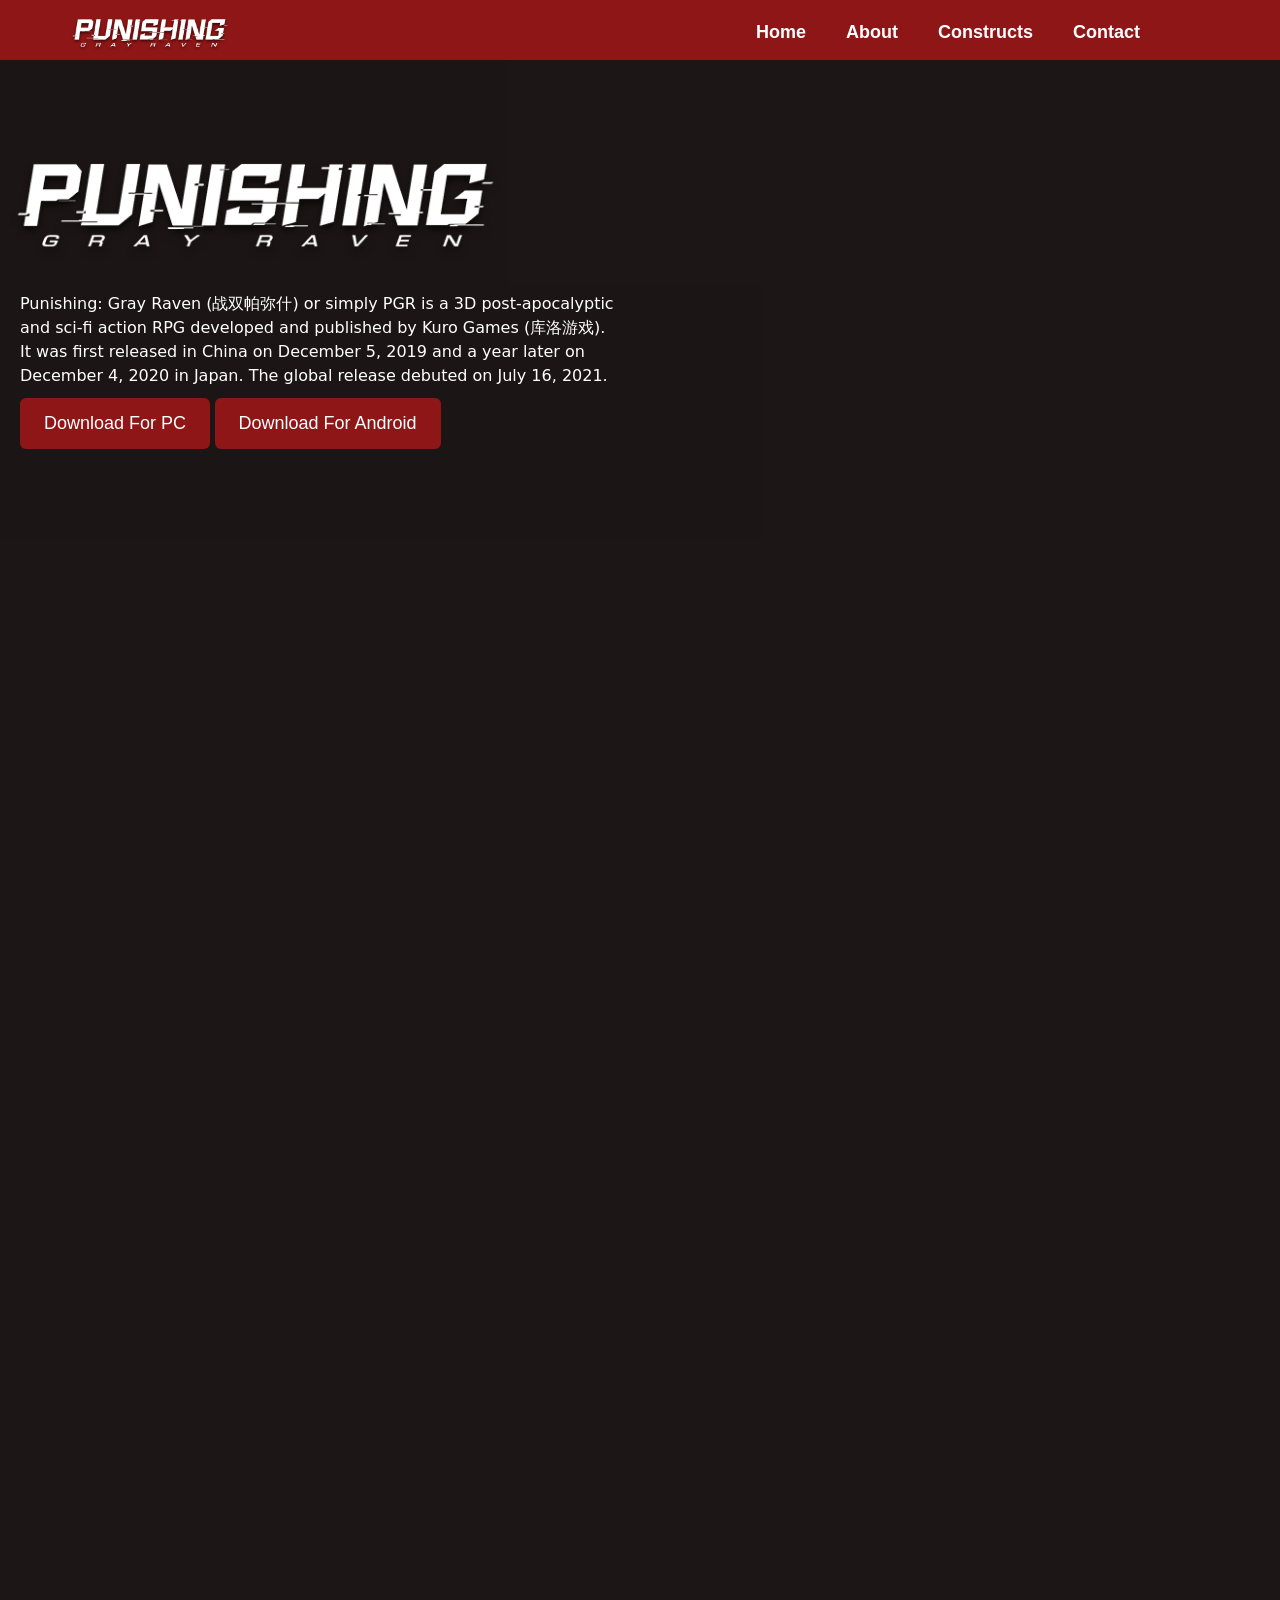
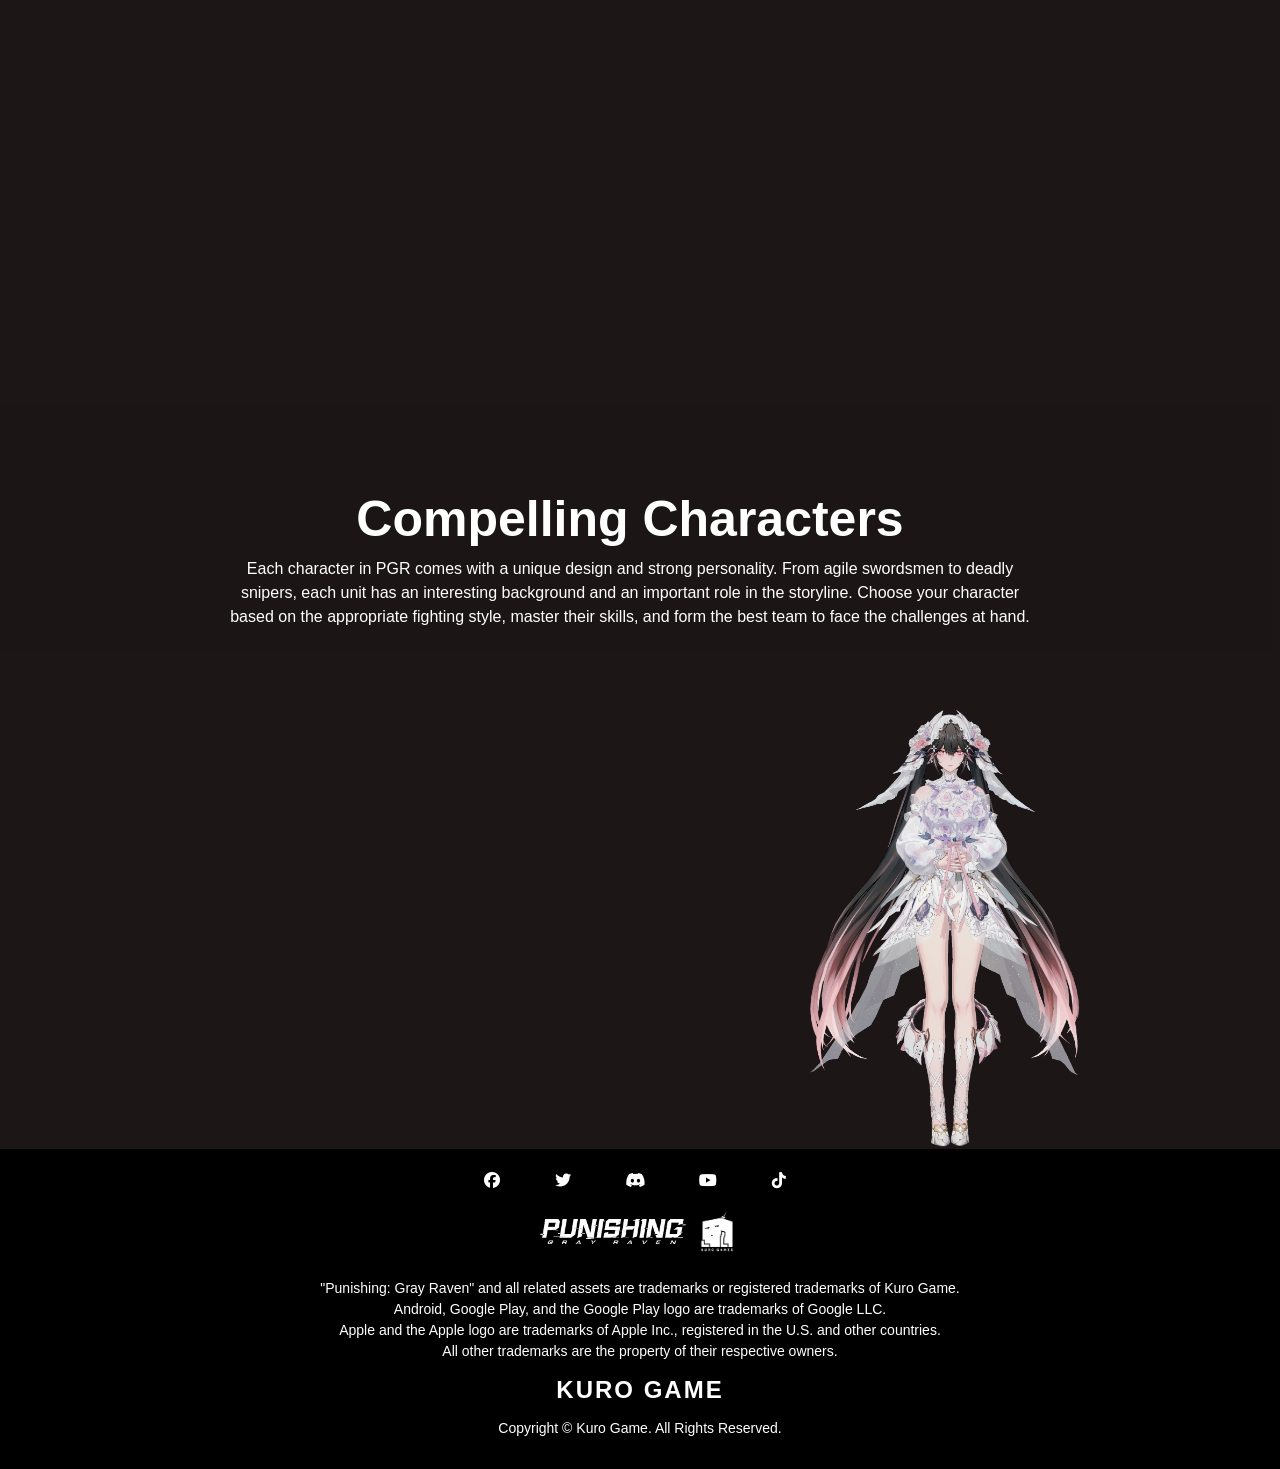
<file: index.html>
<!DOCTYPE html>
<html lang="en">
<head>
    <meta charset="UTF-8">
    <meta name="viewport" content="width=device-width, initial-scale=1.0">
    <!-- code boostrap-->
    <link rel="icon" href="img/icon.png">
    <link rel="stylesheet" href="https://cdnjs.cloudflare.com/ajax/libs/font-awesome/6.7.2/css/all.min.css">
    <link rel="stylesheet" href="css/style1.css">
    <link rel="stylesheet" href="https://unpkg.com/aos@next/dist/aos.css" />
    <link rel="stylesheet" href="https://cdn.jsdelivr.net/npm/bootstrap@4.6.2/dist/css/bootstrap.min.css"
        integrity="sha384-xOolHFLEh07PJGoPkLv1IbcEPTNtaed2xpHsD9ESMhqIYd0nLMwNLD69Npy4HI+N" crossorigin="anonymous">
    <title>Punishing: Gray Raven - PGR</title>
    <script src="js/nav.js" defer></script>
</head>
<body id="body1">

    <nav>
        <img src="img/logo.png" alt="">
        <ul class>
            <li style="margin-block: 16px;"><a href="#Contact" class="nav-item">Contact </a></li>
            <li style="margin-block: 16px;"><a href="html/Karakter.html" class="nav-item">Constructs</a></li>
            <li style="margin-block: 16px;"><a href="#About" class="nav-item">About</a></li>
            <li style="margin-block: 16px;"><a href="#Home" class="nav-item">Home</a></li>
        </ul>
    </nav>
    <div class="home-bg">
        <video id="background-video" autoplay loop muted>
            <source src="loop/loop.mp4" type="video/mp4" >
        </video>

                <iframe src="https://www.youtube.com/embed/sf08JwhqzvI?si=HDEBYJg2M2OROl3l"
                    title="YouTube video player" frameborder="0"
                    allow="accelerometer; autoplay; clipboard-write; encrypted-media; gyroscope; picture-in-picture; web-share"
                    referrerpolicy="strict-origin-when-cross-origin" id="b"></iframe>

        <section id="Home">
<div data-aos="fade-right">
        <div class="bg2">
            <img src="img/logo.png" alt="">
            <br>
            <p>Punishing: Gray Raven (战双帕弥什) or simply PGR is a 3D post-apocalyptic and sci-fi action RPG developed and published by
            Kuro Games (库洛游戏). It was first released in China on December 5, 2019 and a year later on December 4, 2020 in Japan. The
            global release debuted on July 16, 2021.</p>
            <br><div class="button-botom">
                <a href="https://download.kurogames.net/transfer/pns/official/global/en/pc_app" download class="download-btn">Download For PC</a>
                <a href="https://play.google.com/store/apps/details?id=com.kurogame.gplay.punishing.grayraven.en&pli=1" download class="download-btn">Download
                    For Android</a>
            </div>
        </div>
        </section>
    </div>
</div>




<div data-aos="fade-right">
        <section id="About">
        <div class="halang1">
        </div>
        <div class="bg3">
            <img src="img/Character-Startrail-Portrait.png" alt="">
            <video id="right" autoplay loop muted>
                <source src="video/loop_1.mp4">
            </video>
            <div class="teks1">
                <h3>Fast & Dynamic Gameplay</h3>
                <br>
                <p>Experience intense hack-and-slash action with responsive controls and super smooth animations. Each character has a
                unique fighting style, supported by a strategic combination of attacks, dodges and skills based on the <span>ping orb
                system.</span> Take on waves of Corrupted enemies with epic combos and stylish moves!</p>
            </div>
        </div>
</div>
    <br>

<div data-aos="fade-left">
        <div class="halang2">
        </div>
    <div class="bg4">
        <img src="img/Character-Plume-Portrait.png" alt="">
        <video id="left" autoplay loop muted>
            <source src="video/loop_2.mp4">
        </video>
        <div class="teks2">
            <h3>Deep Stories in the World of Cyberpunk</h3>
            <br>
            <p>The “Punishing” virus has devastated the world, and humanity is on the brink of destruction. As the commander of the
            Gray Raven Squad, it's your job to reclaim Earth from the clutches of the Corrupted. Enjoy an emotionally charged
            storyline with deep narratives, mystery, and betrayal that will capture your heart.</p>
        </div>
    </div>
</div>


    <div class="bg5">
        <div class="bg5-1">‎
        </div>
    <div class="slideshow">
    <img src="img/bianca 2.jpg" alt=" 1">
    <img src="img/bianca.jpg" alt=" 2">
    <img src="img/lamia.jpg" alt="3">
    <img src="img/liv.jpg" alt="4">
    <img src="img/luna.jpg" alt="5">
    </div>
        <div class="teks3">
            <h3>Compelling Characters</h3>
            <p>Each character in PGR comes with a unique design and strong personality. From agile swordsmen to deadly snipers,
                each unit has an interesting background and an important role in the storyline. Choose your character based on the
                appropriate fighting style, master their skills, and form the best team to face the challenges at hand.</p>
        </div>
        <video id="center" autoplay loop muted>
            <source src="video/loop_3.mp4">
        </video>
    </div>
        <div class="bg6">
            <img src="img/Coating-Pyroath-Alt2.png">
<div data-aos="flip-left">
            <div class="teks4">
                <h3>Constructs: Humanity's Last Fighters</h3>
                <p>In a world devastated by the Punishing virus, humanity's last hope is in the hands of the Constructs-cyber-enhanced
                warriors created to reclaim Earth from darkness. Each has strengths, skills, and a story that makes them unique.</p>
                <button class="batton"><a href="html/Karakter.html">More information</a></button>
            </div>
</div>
        </div>
    </section>


        <div class="footer">
    <section id="Contact">
            <div class="list_1">
                <a href="https://www.facebook.com/PGR.Global/"><i class="fa-brands fa-facebook"><p></p></i></a>
                <a href="https://x.com/PGR_GLOBAL"><i class="fa-brands fa-twitter"><p></p></i></a>
                <a href="https://discord.com/invite/pgr"><i class="fa-brands fa-discord"></i></a>
                <a href="https://www.youtube.com/c/PunishingGrayRaven/"><i class="fa-brands fa-youtube"></i></a>
                <a href="https://www.tiktok.com/@pgr_global?is_from_webapp=1&sender_device=pc"><i class="fa-brands fa-tiktok"></i></a>
            </div>
            <img src="img/logo1.png" alt="Logo" width="150">
            <img src="img/kuro game.png" alt="Punishing: Gray Raven Logo" width="50">
            <p>
                "Punishing: Gray Raven" and all related assets are trademarks or registered trademarks of Kuro Game.<br>
                Android, Google Play, and the Google Play logo are trademarks of Google LLC.<br>
                Apple and the Apple logo are trademarks of Apple Inc., registered in the U.S. and other countries.<br>
                All other trademarks are the property of their respective owners.
            </p>
            <div class="logo">KURO GAME</div>
            <p>Copyright © Kuro Game. All Rights Reserved.</p>
            </div>
    </section>



    <script src="https://unpkg.com/aos@next/dist/aos.js"></script>
    <script>
        AOS.init();
    </script>
</body>

</html>
</file>
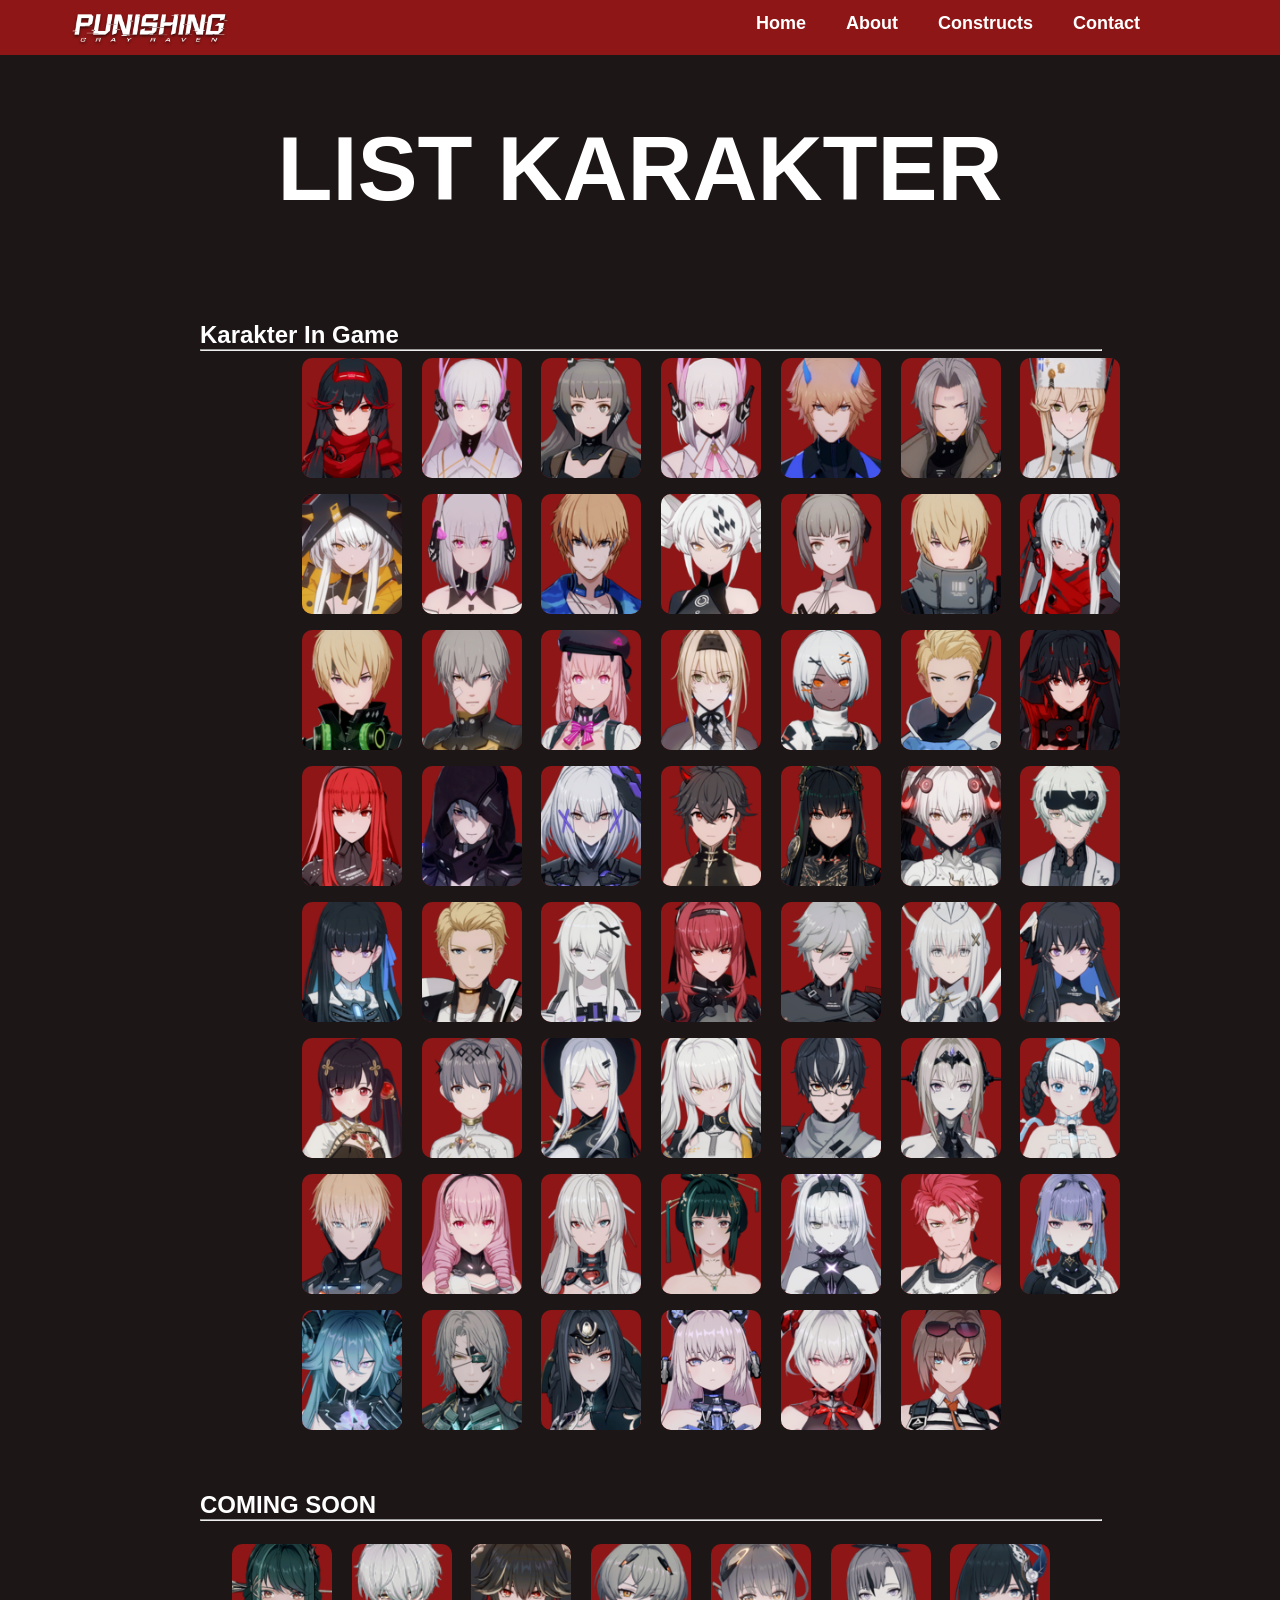
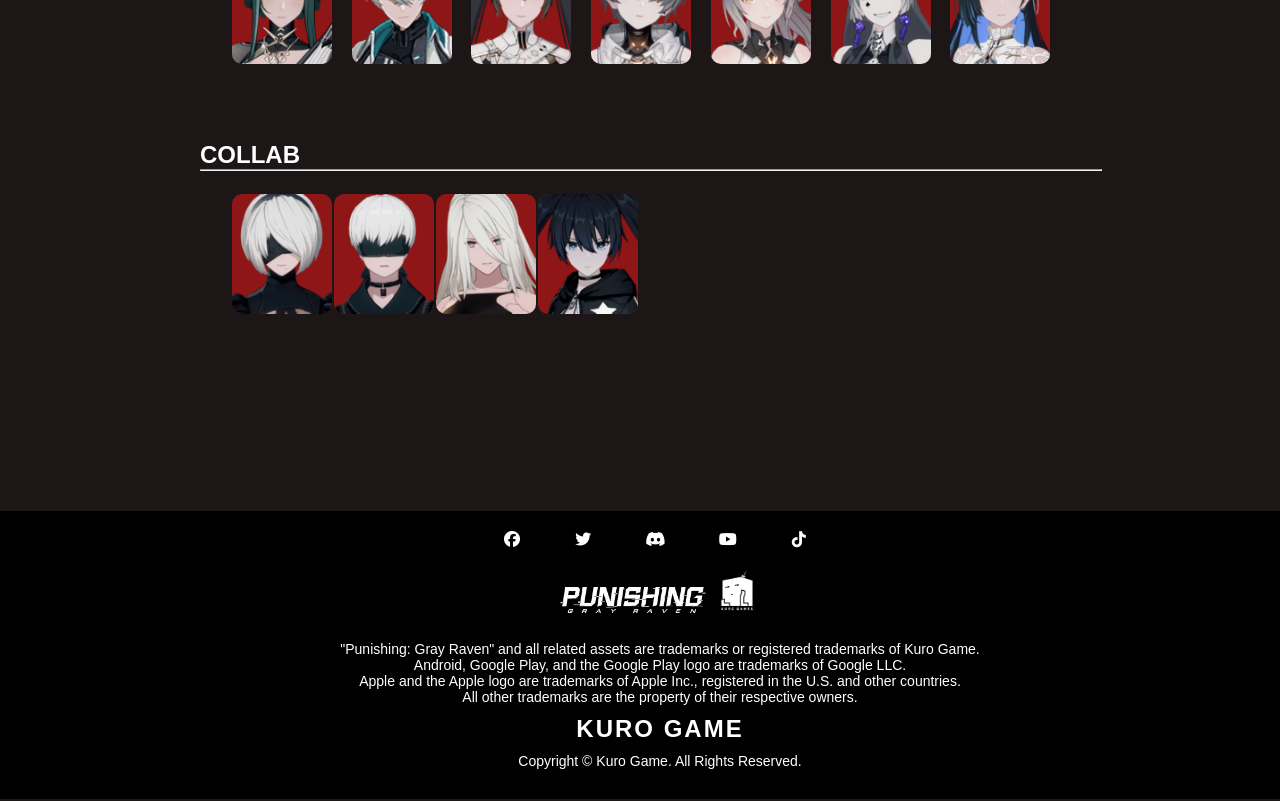
<file: html/Karakter.html>
<!DOCTYPE html>
<html lang="en">
<head>
    <meta charset="UTF-8">
    <meta name="viewport" content="width=device-width, initial-scale=1.0">
    <link rel="stylesheet" href="../css/style2.css">
    <link rel="icon" href="../img/icon.png">
    <link rel="stylesheet" href="https://cdnjs.cloudflare.com/ajax/libs/font-awesome/6.7.2/css/all.min.css">
    <title>Karakter - PGR</title>
    <script src="../js/nav.js" defer></script>
</head>
<body id="body1">
        <nav>
            <img src="../img/logo.png" alt="">
            <ul>
                <li style="margin-block: 16px;"><a href="#Contact" class="nav-item">Contact </a></li>
                <li style="margin-block: 16px;"><a href="../html/Karakter.html" class="nav-item">Constructs</a></li>
                <li style="margin-block: 16px;"><a href="../html/index.html#About" class="nav-item">About</a></li>
                <li style="margin-block: 16px;"><a href="../html/index.html#Home" class="nav-item">Home</a></li>
            </ul>
        </nav>

        <div>
            ‎
        </div>
        <div class="center">
            <h2 style="margin-block: 100px;">LIST KARAKTER</h2>
        </div>

<table class="br-c">
    <h2 style="margin-left: 200px;">Karakter In Game</h2>
    <hr style="width: 900px; margin-left: 200px;">
    <tr>
        <td><a href="../karakter-infor/lutouls.html">
            <img src="../Constructs/tampilan 1/Lotus.png" alt="Lotus"></a></td>
        <td><a href="../karakter-infor/liv-eclipse.html">
            <img src="../Constructs/tampilan 1/Eclipse.png" alt="Eclipse"></a></td>
        <td><a href="../karakter-infor/nanami-storm.html">
            <img src="../Constructs/tampilan 1/Storm.png" alt="Storm"></a></td>
        <td><a href="../karakter-infor/liv-lux.html">
            <img src="../Constructs/tampilan 1/Lux.png" alt="Lux"></a></td>
        <td><a href="../karakter-infor/lee-palefire.html">
            <img src="../Constructs/tampilan 1/Palefire.png" alt="Palefire"></a></td>
        <td><a href="../karakter-infor/watanabe-nightblade.html">
            <img src="../Constructs/tampilan 1/Nightblade.png" alt="Nightblade"></a></td>
        <td><a href="../karakter-infor/bianca-zero.html">
            <img src="../Constructs/tampilan 1/Zero.png" alt="Zero"></a></td>
    </tr>
    <tr>
        <td><img src="../Constructs/tampilan 1/Blast.png" alt="Blast"></td>
        <td><img src="../Constructs/tampilan 1/Luminance.png" alt="Luminance"></td>
        <td><img src="../Constructs/tampilan 1/Entropy.png" alt="Entropy"></td>
        <td><img src="../Constructs/tampilan 1/Ember.png" alt="Ember"></td>
        <td><img src="../Constructs/tampilan 1/Pulse.png" alt="Pulse"></td>
        <td><img src="../Constructs/tampilan 1/Tenebrion.png" alt="Tenebrion"></td>
        <td><img src="../Constructs/tampilan 1/Crimsonabyss.png" alt="Crimsonabyss"></td>
    </tr>
    <tr>
        <td><img src="../Constructs/tampilan 1/Bastion.png" alt="Bastion"></td>
        <td><img src="../Constructs/tampilan 1/Astral.png" alt="Astral"></td>
        <td><img src="../Constructs/tampilan 1/Brilliance.png" alt="Brilliance"></td>
        <td><img src="../Constructs/tampilan 1/Veritas.png" alt="Veritas"></td>
        <td><img src="../Constructs/tampilan 1/Silverfang.png" alt="Silverfang"></td>
        <td><img src="../Constructs/tampilan 1/Arclight.png" alt="Arclight"></td>
        <td><img src="../Constructs/tampilan 1/Plume.png" alt="Plume"></td>
    </tr>
    <tr>
        <td><img src="../Constructs/tampilan 1/Rozen.png" alt="Rozen"></td>
        <td><img src="../Constructs/tampilan 1/Crocotta.png" alt="Crocotta"></td>
        <td><img src="../Constructs/tampilan 1/Rigor.png" alt="Rigor"></td>
        <td><img src="../Constructs/tampilan 1/Qilin.png" alt="Qilin"></td>
        <td><img src="../Constructs/tampilan 1/Pavo.png" alt="Pavo"></td>
        <td><img src="../Constructs/tampilan 1/Laurel.png" alt="Laurel"></td>
        <td><img src="../Constructs/tampilan 1/Hypnos.png" alt="Hypnos"></td>
    </tr>
    <tr>
        <td><img src="../Constructs/tampilan 1/Tempest.png" alt="Tempest"></td>
        <td><img src="../Constructs/tampilan 1/Glory.png" alt="Glory"></td>
        <td><img src="../Constructs/tampilan 1/Xxi.png" alt="Xxi"></td>
        <td><img src="../Constructs/tampilan 1/Garnet.png" alt="Garnet"></td>
        <td><img src="../Constructs/tampilan 1/Flambeau.png" alt="Flambeau"></td>
        <td><img src="../Constructs/tampilan 1/Empyrea.png" alt="Empyrea"></td>
        <td><img src="../Constructs/tampilan 1/Capriccio.png" alt="Capriccio"></td>
    </tr>
    <tr>
        <td><img src="../Constructs/tampilan 1/Dragontoll.png" alt="Dragontoll"></td>
        <td><img src="../Constructs/tampilan 1/Starfarer.png" alt="Starfarer"></td>
        <td><img src="../Constructs/tampilan 1/Starveil.png" alt="Starveil"></td>
        <td><img src="../Constructs/tampilan 1/Scire.png" alt="Scire"></td>
        <td><img src="../Constructs/tampilan 1/Arca.png" alt="Arca"></td>
        <td><img src="../Constructs/tampilan 1/Stigmata.png" alt="Stigmata"></td>
        <td><img src="../Constructs/tampilan 1/Vitrum.png" alt="Vitrum"></td>
    </tr>
    <tr>
        <td><img src="../Constructs/tampilan 1/Hyperreal.png" alt="Hyperreal"></td>
        <td><img src="../Constructs/tampilan 1/Kaleido.png" alt="Kaleido"></td>
        <td><img src="../Constructs/tampilan 1/Crimsonweave.png" alt="Crimsonweave"></td>
        <td><img src="../Constructs/tampilan 1/Zitherwoe.png" alt="Zitherwoe"></td>
        <td><img src="../Constructs/tampilan 1/Feral.png" alt="Feral"></td>
        <td><img src="../Constructs/tampilan 1/Indomitus.png" alt="Indomitus"></td>
        <td><img src="../Constructs/tampilan 1/Echo.png" alt="Echo"></td>
    </tr>
    <tr>
        <td><img src="../Constructs/tampilan 1/Lostlullaby.png" alt="Lostlullaby"></td>
        <td><img src="../Constructs/tampilan 1/Epitaph.png" alt="Epitaph"></td>
        <td><img src="../Constructs/tampilan 1/Shukra.png" alt="Shukra"></td>
        <td><img src="../Constructs/tampilan 1/Decryptor.png" alt="Decryptor"></td>
        <td><img src="../Constructs/tampilan 1/Oblivion.png" alt="Oblivion"></td>
        <td><img src="../Constructs/tampilan 1/Ardeo.png" alt="Ardeo"></td>
    </tr>
</table>
    <div style="margin-block:50px ;">
        <h2 style="margin-left: 200px;">COMING SOON</h2>
        <hr style="width: 900px; margin-left: 200px;">
        <table class="br-c-coming-soon" style="margin-block: -460px;" >
                <tr>
                    <td><img src="../Constructs/coming/Solacetune.png"></td>
                    <td><img src="../Constructs/coming/Luciddreamer.png" alt="Epitaph"></td>
                    <td><img src="../Constructs/coming/Pyroath.png" alt="Shukra"></td>
                    <td><img src="../Constructs/coming/Fulgor.png" alt="Decryptor"></td>
                    <td><img src="../Constructs/coming/Startrail.png" alt="Oblivion"></td>
                    <td><img src="../Constructs/coming/Daemonissa.png" alt="Ardeo"></td>
                    <td><img src="../Constructs/coming/Pianissimo.png" alt="Ardeo"></td>
                </tr>
        </table>
    </div>
        <div style="margin-block:50px ;">
            <h2 style="margin-left: 200px;">COLLAB</h2>
            <hr style="width: 900px; margin-left: 200px;">
            <table class="br-c-coming-soon" style="margin-block: -460px; width: 390px;">
                <tr>
                    <td><img src="../Constructs/collab/2b.png"></td>
                    <td><img src="../Constructs/collab/9s.png" alt="Epitaph"></td>
                    <td><img src="../Constructs/collab/A2.png" alt="Shukra"></td>
                    <td><img src="../Constructs/collab/Blackrockshooter.png" alt="Decryptor"></td>

                </tr>
            </table>
        </div>

            <div class="footer">
                <section id="Contact">
                    <div class="list_1">
                        <a href="https://www.facebook.com/PGR.Global/"><i class="fa-brands fa-facebook">
                                <p></p>
                            </i></a>
                        <a href="https://x.com/PGR_GLOBAL"><i class="fa-brands fa-twitter">
                                <p></p>
                            </i></a>
                        <a href="https://discord.com/invite/pgr"><i class="fa-brands fa-discord"></i></a>
                        <a href="https://www.youtube.com/c/PunishingGrayRaven/"><i class="fa-brands fa-youtube"></i></a>
                        <a href="https://www.tiktok.com/@pgr_global?is_from_webapp=1&sender_device=pc"><i
                                class="fa-brands fa-tiktok"></i></a>
                    </div>
                    <img src="../img/logo1.png" alt="Logo" width="150">
                    <img src="../img/kuro game.png" alt="Punishing: Gray Raven Logo" width="50">
                    <p>
                        "Punishing: Gray Raven" and all related assets are trademarks or registered trademarks of Kuro Game.<br>
                        Android, Google Play, and the Google Play logo are trademarks of Google LLC.<br>
                        Apple and the Apple logo are trademarks of Apple Inc., registered in the U.S. and other countries.<br>
                        All other trademarks are the property of their respective owners.
                    </p>
                    <div class="logo">KURO GAME</div>
                    <p>Copyright © Kuro Game. All Rights Reserved.</p>
            </div>
            </section>
</body>
</html>
</file>
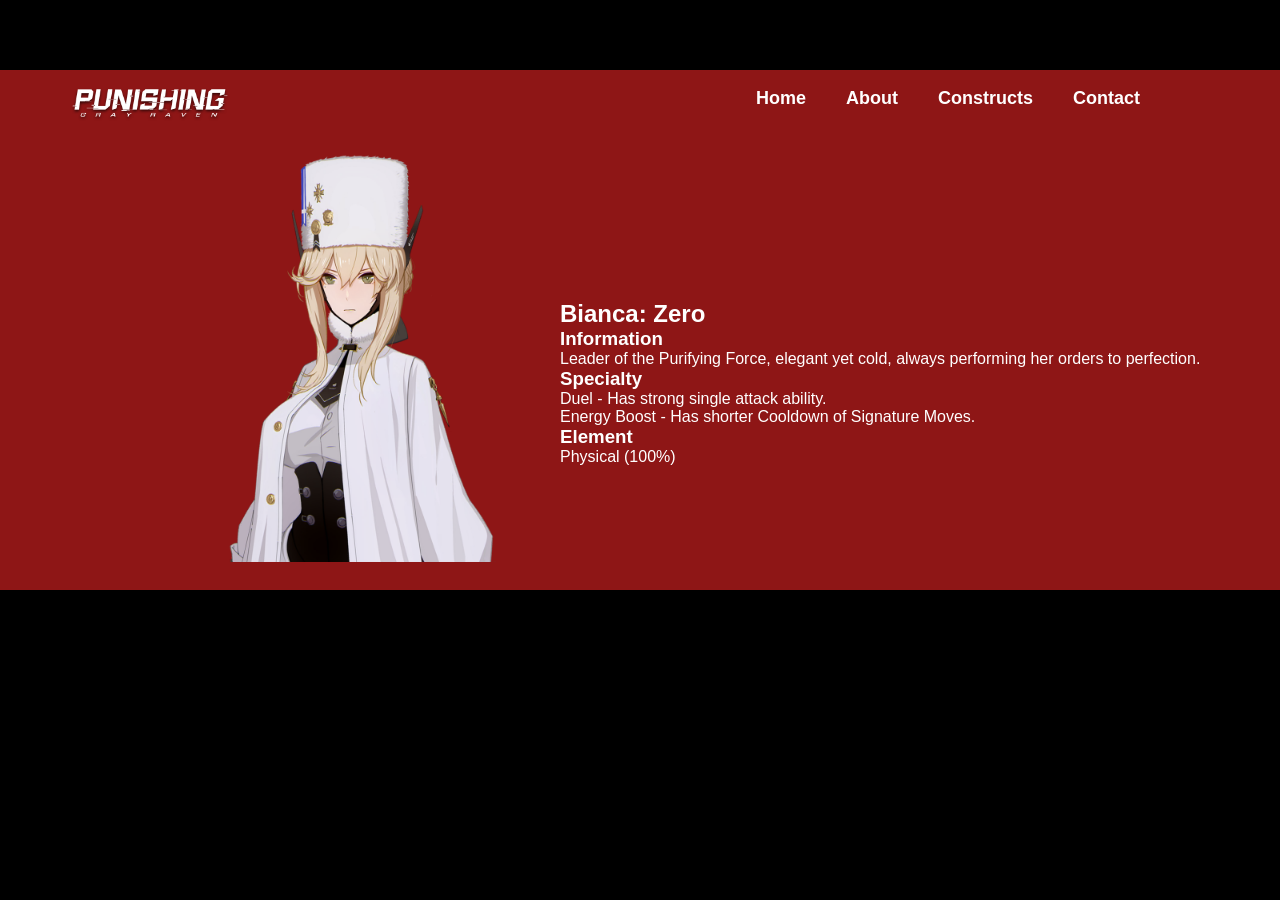
<file: karakter-infor/bianca-zero.html>
<!DOCTYPE html>
<html lang="en">

<head>
    <meta charset="UTF-8">
    <meta name="viewport" content="width=device-width, initial-scale=1.0">
    <script src="https://cdn.jsdelivr.net/npm/bootstrap@5.0.2/dist/js/bootstrap.bundle.min.js"
        integrity="sha384-MrcW6ZMFYlzcLA8Nl+NtUVF0sA7MsXsP1UyJoMp4YLEuNSfAP+JcXn/tWtIaxVXM"
        crossorigin="anonymous"></script>
    <link rel="stylesheet" href="../css/style3.css">
    <title>Document</title>
    <script src="../js/nav.js" defer></script>
</head>

<body style="background-color: black;">

    <nav>
        <img src="../img/logo.png" alt="">
        <ul>
            <li style="margin-block: 16px;"><a href="" class="nav-item">Contact </a></li>
            <li style="margin-block: 16px;"><a href="../html/Karakter.html" class="nav-item">Constructs</a></li>
            <li style="margin-block: 16px;"><a href="../html/index.html#About" class="nav-item">About</a></li>
            <li style="margin-block: 16px;"><a href="../html/index.html#Home" class="nav-item">Home</a></li>
        </ul>
    </nav>

    <div class="informasi-karakter">
        <img src="../karakter/Character-Zero-Portrait.png" alt="">
            <h2>Bianca: Zero</h2>
            <h3>Information</h3>
            <p>Leader of the Purifying Force, elegant yet cold, always performing her orders to perfection.</p>
            <h3>Specialty</h3>
            <p>Duel - Has strong single attack ability.</p>
            <p>Energy Boost - Has shorter Cooldown of Signature Moves.</p>
            <h3>Element</h3>
            <p>Physical (100%)</p>
    </div>
</body>
</html>
</file>
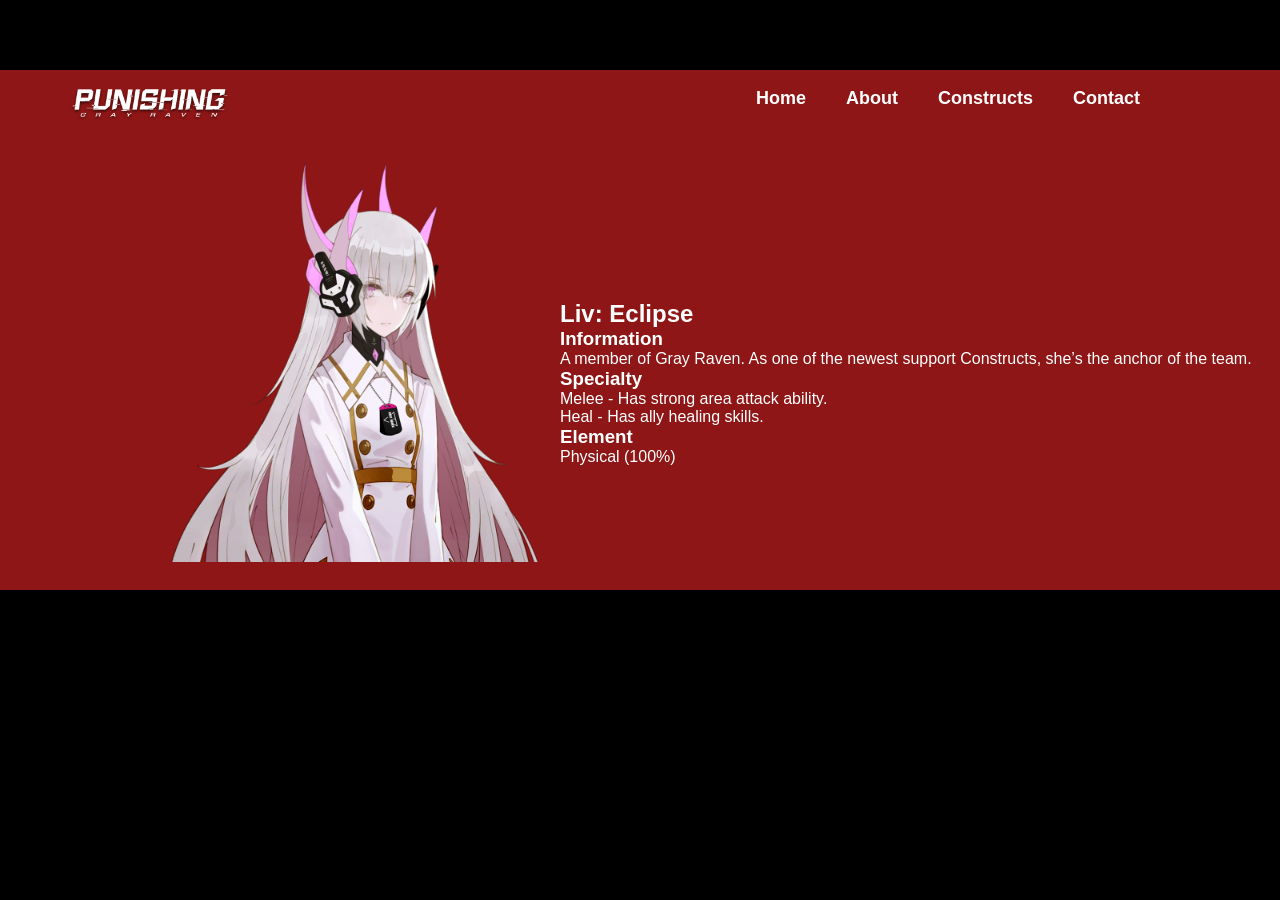
<file: karakter-infor/liv-eclipse.html>
<!DOCTYPE html>
<html lang="en">

<head>
    <meta charset="UTF-8">
    <meta name="viewport" content="width=device-width, initial-scale=1.0">
    <script src="https://cdn.jsdelivr.net/npm/bootstrap@5.0.2/dist/js/bootstrap.bundle.min.js"
        integrity="sha384-MrcW6ZMFYlzcLA8Nl+NtUVF0sA7MsXsP1UyJoMp4YLEuNSfAP+JcXn/tWtIaxVXM"
        crossorigin="anonymous"></script>
    <link rel="stylesheet" href="../css/style3.css">
    <title>Document</title>
    <script src="../js/nav.js" defer></script>
</head>

<body style="background-color: black;">

    <nav>
        <img src="../img/logo.png" alt="">
        <ul>
            <li style="margin-block: 16px;"><a href="" class="nav-item">Contact </a></li>
            <li style="margin-block: 16px;"><a href="../html/Karakter.html" class="nav-item">Constructs</a></li>
            <li style="margin-block: 16px;"><a href="../html/index.html#About" class="nav-item">About</a></li>
            <li style="margin-block: 16px;"><a href="../html/index.html#Home" class="nav-item">Home</a></li>
        </ul>
    </nav>

    <div class="informasi-karakter">
        <img src="../karakter/Character-Eclipse-Portrait.png" alt="">
            <h2>Liv: Eclipse</h2>
            <h3>Information</h3>
            <p>A member of Gray Raven. As one of the newest support Constructs, she’s the anchor of the team.</p>
            <h3>Specialty</h3>
            <p>Melee - Has strong area attack ability.</p>
            <p>Heal - Has ally healing skills.</p>
            <h3>Element</h3>
            <p>Physical (100%)</p>
    </div>
</body>
</html>
</file>
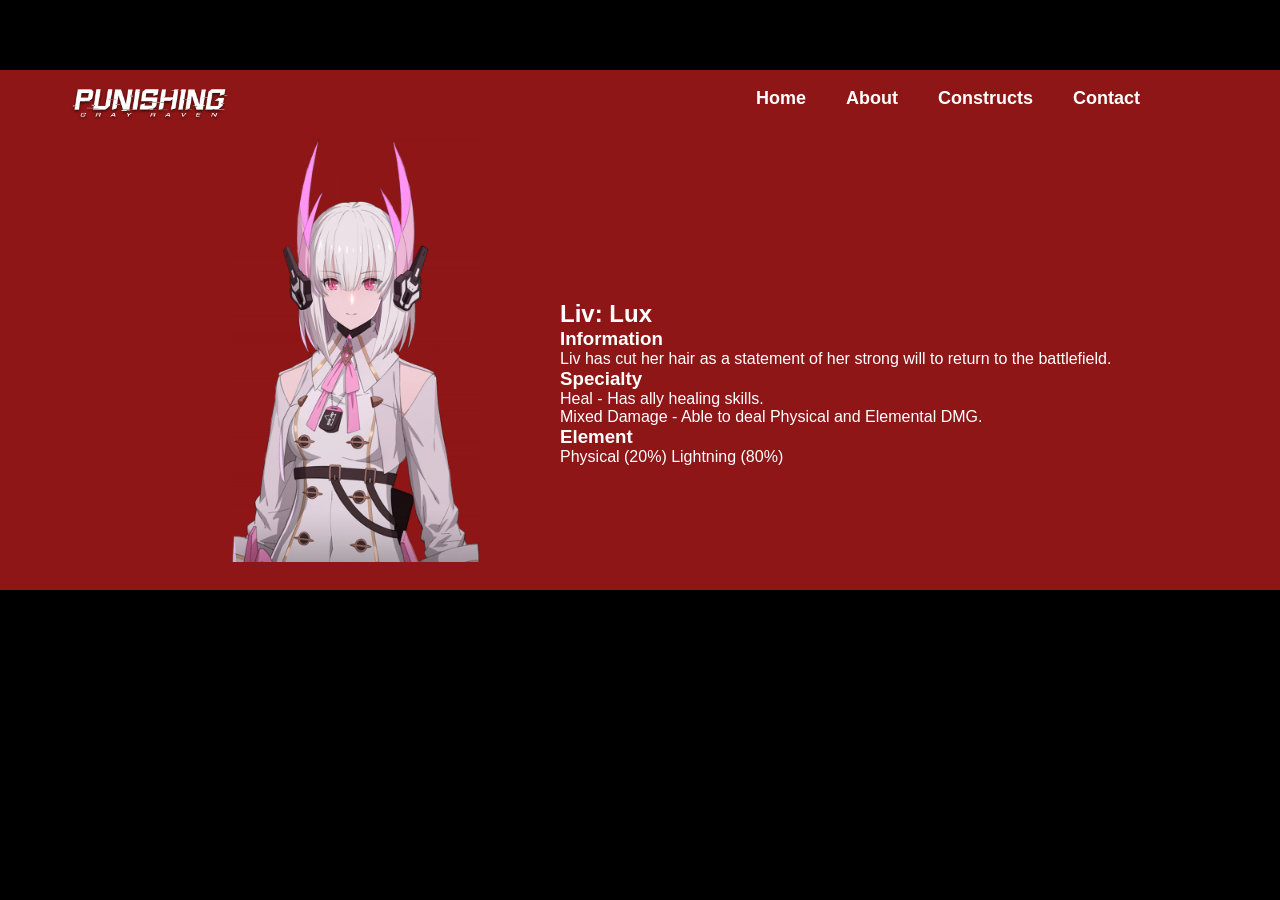
<file: karakter-infor/liv-lux.html>
<!DOCTYPE html>
<html lang="en">

<head>
    <meta charset="UTF-8">
    <meta name="viewport" content="width=device-width, initial-scale=1.0">
    <script src="https://cdn.jsdelivr.net/npm/bootstrap@5.0.2/dist/js/bootstrap.bundle.min.js"
        integrity="sha384-MrcW6ZMFYlzcLA8Nl+NtUVF0sA7MsXsP1UyJoMp4YLEuNSfAP+JcXn/tWtIaxVXM"
        crossorigin="anonymous"></script>
    <link rel="stylesheet" href="../css/style3.css">
    <title>Document</title>
    <script src="../js/nav.js" defer></script>
</head>

<body style="background-color: black;">

    <nav>
        <img src="../img/logo.png" alt="">
        <ul>
            <li style="margin-block: 16px;"><a href="" class="nav-item">Contact </a></li>
            <li style="margin-block: 16px;"><a href="../html/Karakter.html" class="nav-item">Constructs</a></li>
            <li style="margin-block: 16px;"><a href="../html/index.html#About" class="nav-item">About</a></li>
            <li style="margin-block: 16px;"><a href="../html/index.html#Home" class="nav-item">Home</a></li>
        </ul>
    </nav>

    <div class="informasi-karakter">
        <img src="../karakter/Character-Lux-Portrait.png" alt="">
            <h2>Liv: Lux</h2>
            <h3>Information</h3>
            <p>Liv has cut her hair as a statement of her strong will to return to the battlefield.</p>
            <h3>Specialty</h3>
            <p>Heal - Has ally healing skills.</p>
            <p>Mixed Damage - Able to deal Physical and Elemental DMG.</p>
            <h3>Element</h3>
            <p>Physical (20%) Lightning (80%)</p>
    </div>
</body>
</html>
</file>
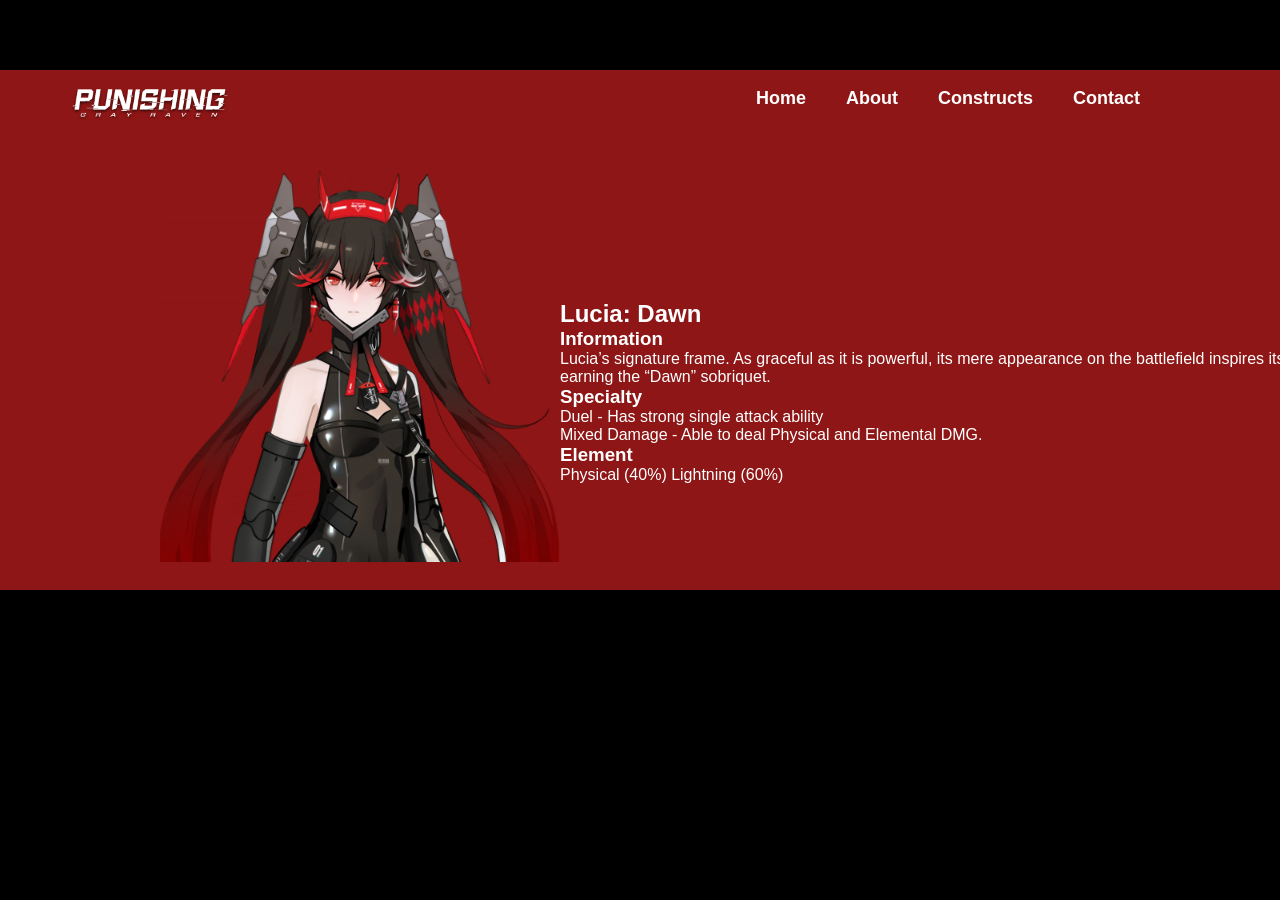
<file: karakter-infor/lucia-dawn.html>
<!DOCTYPE html>
<html lang="en">

<head>
    <meta charset="UTF-8">
    <meta name="viewport" content="width=device-width, initial-scale=1.0">
    <script src="https://cdn.jsdelivr.net/npm/bootstrap@5.0.2/dist/js/bootstrap.bundle.min.js"
        integrity="sha384-MrcW6ZMFYlzcLA8Nl+NtUVF0sA7MsXsP1UyJoMp4YLEuNSfAP+JcXn/tWtIaxVXM"
        crossorigin="anonymous"></script>
    <link rel="stylesheet" href="../css/style3.css">
    <title>Document</title>
    <script src="../js/nav.js" defer></script>
</head>

<body style="background-color: black;">

    <nav>
        <img src="../img/logo.png" alt="">
        <ul>
            <li style="margin-block: 16px;"><a href="" class="nav-item">Contact </a></li>
            <li style="margin-block: 16px;"><a href="../html/Karakter.html" class="nav-item">Constructs</a></li>
            <li style="margin-block: 16px;"><a href="../html/index.html#About" class="nav-item">About</a></li>
            <li style="margin-block: 16px;"><a href="../html/index.html#Home" class="nav-item">Home</a></li>
        </ul>
    </nav>

    <div class="informasi-karakter">
        <img src="../karakter/Character-Dawn-Portrait.png" alt="">
            <h2>Lucia: Dawn</h2>
            <h3>Information</h3>
            <p>Lucia’s signature frame. As graceful as it is powerful, its mere appearance on the battlefield inspires its allies, earning the “Dawn” sobriquet.</p>
            <h3>Specialty</h3>
            <p>Duel - Has strong single attack ability</p>
            <p>Mixed Damage - Able to deal Physical and Elemental DMG.</p>
            <h3>Element</h3>
            <p>Physical (40%) Lightning (60%)</p>
    </div>
</body>
</html>
</file>
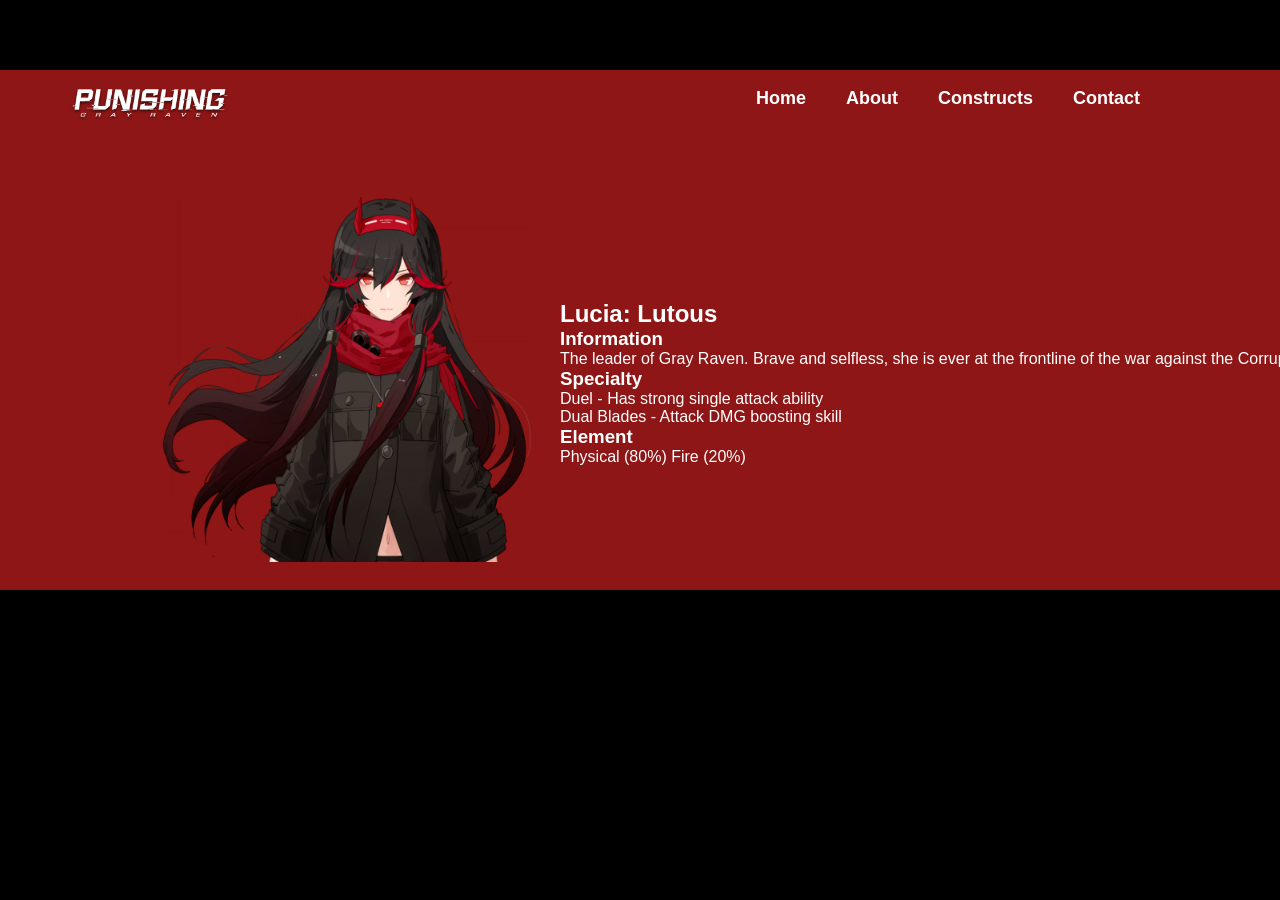
<file: karakter-infor/lutouls.html>
<!DOCTYPE html>
<html lang="en">

<head>
    <meta charset="UTF-8">
    <meta name="viewport" content="width=device-width, initial-scale=1.0">
    <script src="https://cdn.jsdelivr.net/npm/bootstrap@5.0.2/dist/js/bootstrap.bundle.min.js"
        integrity="sha384-MrcW6ZMFYlzcLA8Nl+NtUVF0sA7MsXsP1UyJoMp4YLEuNSfAP+JcXn/tWtIaxVXM"
        crossorigin="anonymous"></script>
    <link rel="stylesheet" href="../css/style3.css">
    <title>Document</title>
    <script src="../js/nav.js" defer></script>
</head>

<body style="background-color: black;">

    <nav>
        <img src="../img/logo.png" alt="">
        <ul>
            <li style="margin-block: 16px;"><a href="" class="nav-item">Contact </a></li>
            <li style="margin-block: 16px;"><a href="../html/Karakter.html" class="nav-item">Constructs</a></li>
            <li style="margin-block: 16px;"><a href="../html/index.html#About" class="nav-item">About</a></li>
            <li style="margin-block: 16px;"><a href="../html/index.html#Home" class="nav-item">Home</a></li>
        </ul>
    </nav>

    <div class="informasi-karakter">
        <img src="../karakter/Character-Lotus-Portrait.png" alt="">
            <h2>Lucia: Lutous</h2>
            <h3>Information</h3>
            <p>The leader of Gray Raven. Brave and selfless, she is ever at the frontline of the war against the Corrupted.</p>
            <h3>Specialty</h3>
            <p>Duel - Has strong single attack ability</p>
            <p>Dual Blades - Attack DMG boosting skill</p>
            <h3>Element</h3>
            <p>Physical (80%) Fire (20%)</p>
    </div>
</body>
</html>
</file>
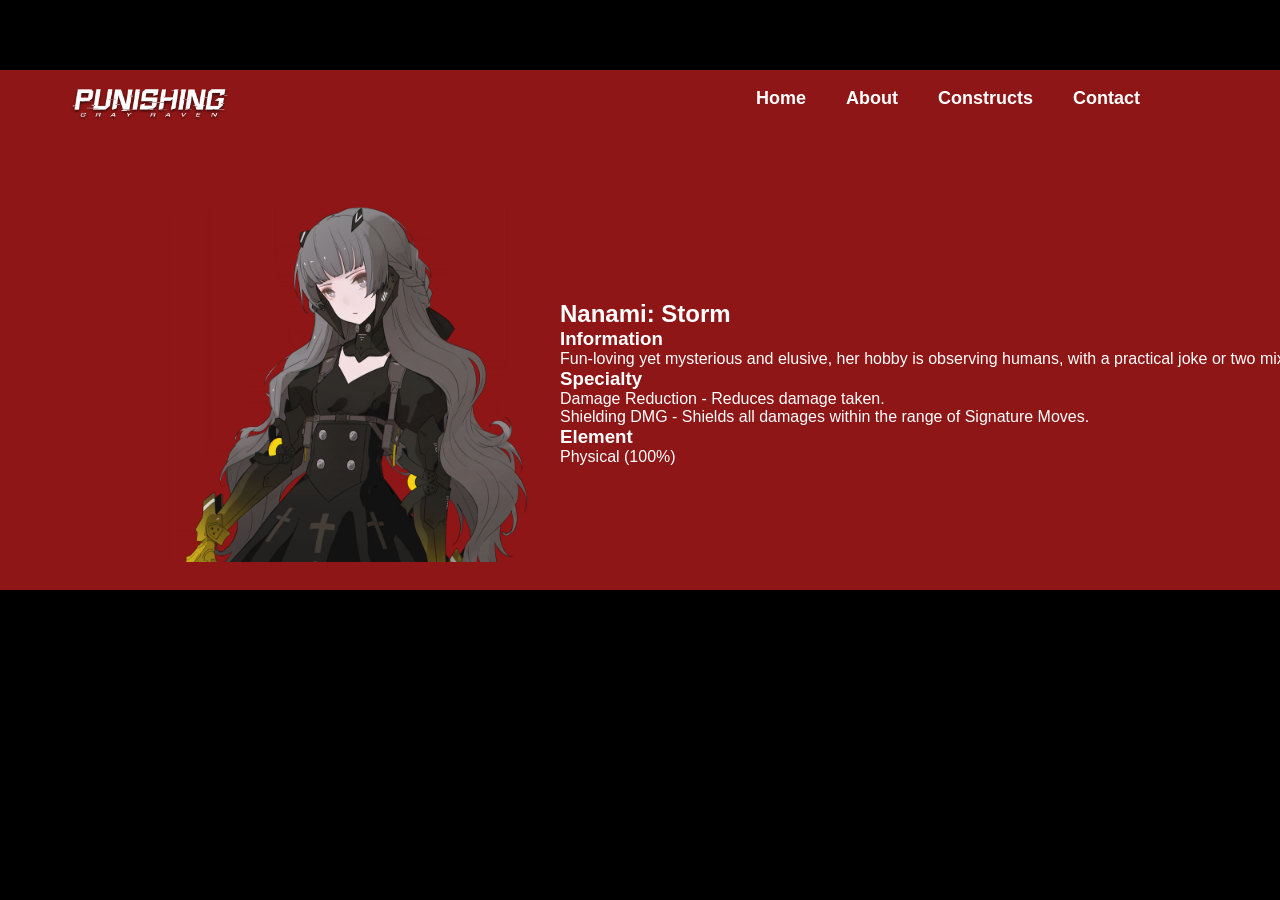
<file: karakter-infor/nanami-storm.html>
<!DOCTYPE html>
<html lang="en">

<head>
    <meta charset="UTF-8">
    <meta name="viewport" content="width=device-width, initial-scale=1.0">
    <script src="https://cdn.jsdelivr.net/npm/bootstrap@5.0.2/dist/js/bootstrap.bundle.min.js"
        integrity="sha384-MrcW6ZMFYlzcLA8Nl+NtUVF0sA7MsXsP1UyJoMp4YLEuNSfAP+JcXn/tWtIaxVXM"
        crossorigin="anonymous"></script>
    <link rel="stylesheet" href="../css/style3.css">
    <title>Document</title>
    
</head>

<body style="background-color: black;">

    <nav>
        <img src="../img/logo.png" alt="">
        <ul>
            <li style="margin-block: 16px;"><a href="" class="nav-item">Contact </a></li>
            <li style="margin-block: 16px;"><a href="../html/Karakter.html" class="nav-item">Constructs</a></li>
            <li style="margin-block: 16px;"><a href="../html/index.html#About" class="nav-item">About</a></li>
            <li style="margin-block: 16px;"><a href="../html/index.html#Home" class="nav-item">Home</a></li>
        </ul>
    </nav>

    <div class="informasi-karakter">
        <img src="../karakter/Character-Storm-Portrait.png" alt="">
            <h2>Nanami: Storm</h2>
            <h3>Information</h3>
            <p>Fun-loving yet mysterious and elusive, her hobby is observing humans, with a practical joke or two mixed in.</p>
            <h3>Specialty</h3>
            <p>Damage Reduction - Reduces damage taken.</p>
            <p>Shielding DMG - Shields all damages within the range of Signature Moves.</p>
            <h3>Element</h3>
            <p>Physical (100%)</p>
    </div>
</body>
</html>
</file>
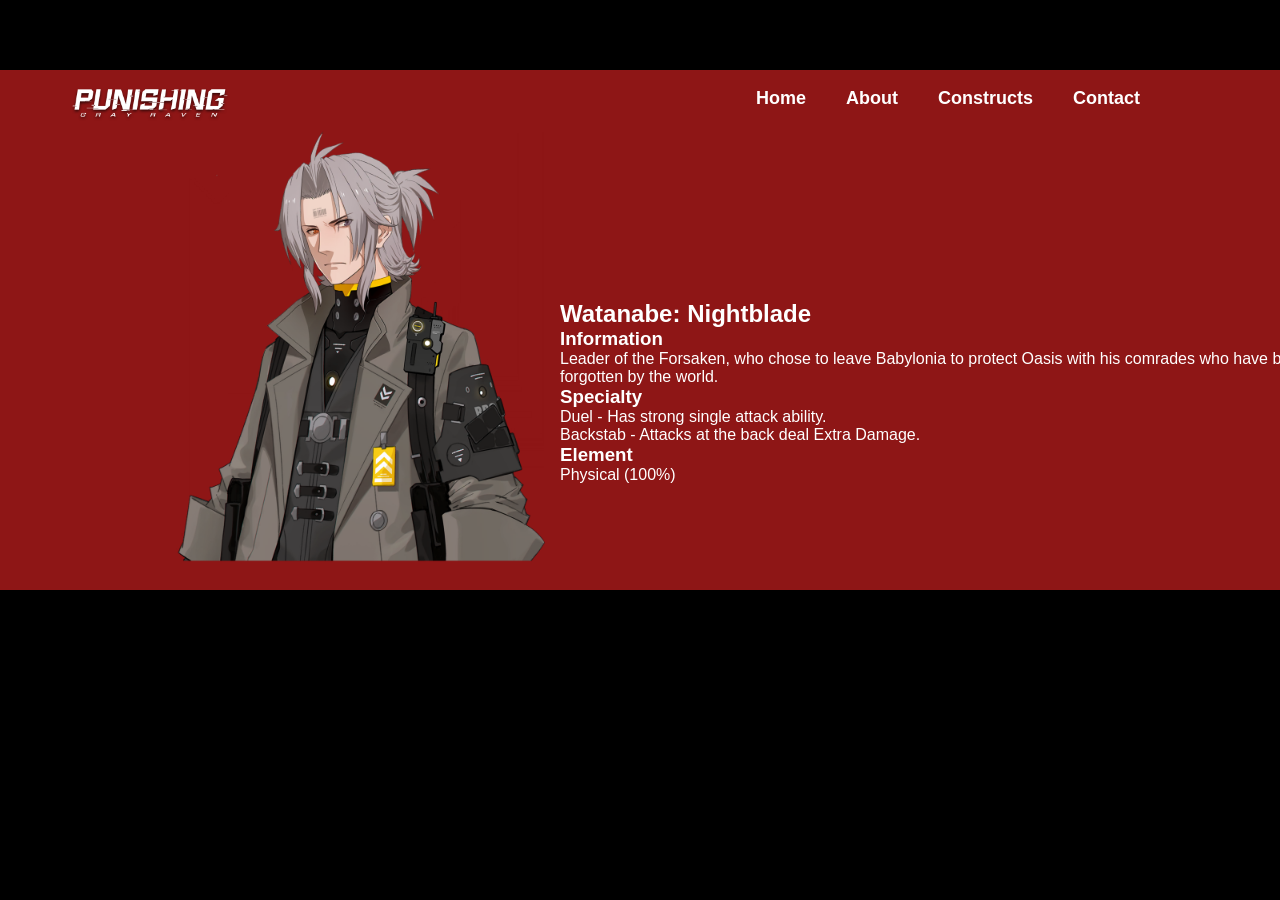
<file: karakter-infor/watanabe-nightblade.html>
<!DOCTYPE html>
<html lang="en">

<head>
    <meta charset="UTF-8">
    <meta name="viewport" content="width=device-width, initial-scale=1.0">
    <script src="https://cdn.jsdelivr.net/npm/bootstrap@5.0.2/dist/js/bootstrap.bundle.min.js"
        integrity="sha384-MrcW6ZMFYlzcLA8Nl+NtUVF0sA7MsXsP1UyJoMp4YLEuNSfAP+JcXn/tWtIaxVXM"
        crossorigin="anonymous"></script>
    <link rel="stylesheet" href="../css/style3.css">
    <title>Document</title>
    <script src="../js/nav.js" defer></script>
</head>

<body style="background-color: black;">

    <nav>
        <img src="../img/logo.png" alt="">
        <ul>
            <li style="margin-block: 16px;"><a href="" class="nav-item">Contact </a></li>
            <li style="margin-block: 16px;"><a href="../html/Karakter.html" class="nav-item">Constructs</a></li>
            <li style="margin-block: 16px;"><a href="../html/index.html#About" class="nav-item">About</a></li>
            <li style="margin-block: 16px;"><a href="../html/index.html#Home" class="nav-item">Home</a></li>
        </ul>
    </nav>

    <div class="informasi-karakter">
        <img src="../karakter/Character-Nightblade-Portrait (1).png" alt="">
            <h2>Watanabe: Nightblade</h2>
            <h3>Information</h3>
            <p>Leader of the Forsaken, who chose to leave Babylonia to protect Oasis with his comrades who have been forgotten by the world.</p>
            <h3>Specialty</h3>
            <p>Duel - Has strong single attack ability.</p>
            <p>Backstab - Attacks at the back deal Extra Damage.</p>
            <h3>Element</h3>
            <p>Physical (100%)</p>
    </div>
</body>
</html>
</file>
<file: css/style1.css>
* {
    margin: 0;
    padding: 0;
    font-family: sans-serif;
    color: #ffffff;
}

html {
    scroll-behavior: smooth;
}

/* Untuk perangkat besar (PC/Windows) */
@media screen and (min-width: 1024px) {
    body::-webkit-scrollbar {
        display: none;
    }

    #body1 {
        background-color: #1D1616;
        width: 100%;
        overflow-x: hidden;
        overflow-y: auto;
    }


    /*untuk nav*/
    nav {
        background-color: #8E1616;
        width: 100%;
        height: 60px;
        position: fixed;
        z-index: 10;
        margin-block: -30px;
    }

    nav ul {
        list-style: none;
        margin-right: 120px;
        font-size: 20px;
        font-weight: bold;
    }

    nav img {
        width: 160px;
        margin: 18.4px;
        margin-left: 70px;
        float: left;
    }

    nav ul li {
        float: right;
        margin: 20px;
        margin-right: 20px;
    }

    .nav-item {
        text-decoration: none;
        color: white;
        font-size: 18px;
        position: relative;
        overflow: hidden;
    }

    /*untuk animasi kilk*/
    .nav-links {
        list-style: none;
        display: flex;
        gap: 20px;
        margin: 0;
        padding: 0;
    }

    /*bg video loop*/
    #background-video {
        width: 100%;
        height: 600px;
        object-fit: cover;
        position: absolute;
        z-index: -2;
        left: 0;
        right: 0;
        top: 0;
        filter: blur(10px);
    }
    .home-bg {
        margin-block: 30px;
    }
    .bg2 {
        background-color: #1d1616de;
        width: 100%;
        height: 800px;
        margin-block: 30px;
    }
    .bg2 img {
        margin-left: 10px;
        margin-block: 130px;
        height: 100px;
        position: absolute;
        z-index: 1px;
    }
    #b {
        width:500px;
        height: 300px;
        position: absolute;
        z-index: 8;
        float: right;
        margin-left: 650px;
        align-items: flex-start;
        margin-block: 100px;
    }
    .bg2 p {
        font-family: system-ui;
        position: absolute;
        z-index: 2px;
        margin-block: 238px;
        margin-left: 20px;
        text-align: left;
        width: 600px;
    }

    .button-botom {
        margin-block: 320px;
        margin-left: 20px;
    }

    .download-btn {
        text-decoration: none;
        padding: 12px 24px;
        font-size: 18px;
        color: #fff;
        background-color: #8E1616;
        border-radius: 6px;
        border: none;
        display: inline-block;
        transition: background-color 0.3s, transform 0.2s ease;
    }

    .download-btn:hover {
        background-color:white;
        transform: scale(1.05);
    }

    .download-btn:active {
        transform: scale(0.95);
    }
    .halang1 {
        background-color: #8E1616;
        width: 400px;
        height: 20px;
        position: absolute;
        z-index: 15;
        margin-block: 400px;
    }
    .bg3 {
        height: 400px;
    }
    #right {
        float: left;
        width: 40%;
        height: 200px;
        margin: 20px;
        margin-block: 80px;
        margin-left: 80px;
    }
    .teks1 h3 p {
        float: left;
        margin: 100px;
    }
    .teks1 {
        position: absolute;
        z-index: 6;
        margin-block: 500px;
        margin: 100px;
        width: 600px;
        margin-left: 600px;
    }
    .teks1 h3 {
        font-size: 30px;
        font-weight: bold;
    }
    .bg3 img {
        height: 420px;
        width: 400px;
        position: absolute;
        z-index: 6px;
    }
    .halang2 {
        background-color: #8E1616;
        width: 400px;
        height: 20px;
        position: absolute;
        z-index: 9;
        margin-block: 400px;
        margin-left: 880.10px;
    }
    .bg4 {
        height: 470px;
    }
    #left {
        float: right;
        width: 40%;
        height: 200px;
        margin: 20px;
        margin-block: 80px;
        margin-right: 140px;
    }
    .bg4 img {
        float: right;
        margin-left: 880px;
        height: 420px;
        width: 400px;
        position: absolute;
        z-index: 6px;
    }
    .teks2 h3 {
        font-size: 30px;
        font-weight: bold;
    }

    .teks2 {
        position: absolute;
        z-index: 6;
        margin-block: 500px;
        margin: 100px;
        width: 600px;
        margin-left: 100px;
    }
    #center {
        width: 100%;
        height: 500px;
        margin-block: 80px;
        object-fit: cover;
        position: absolute;
        z-index: 2;
        margin-block: 1750px;
        left: 0;
        right: 0;
        top: 0;
    }
    .bg5 {
        margin-block: -5px;
    }
    .bg5-1 {
        background-color:#1d1616eb;
        width: 100%;
        height: 501px;
        position: absolute;
        z-index: 5;
    }
    .teks3 h3{
        font-size: 50px;
        font-weight: bold;
    }
    .teks3 {
        position: absolute;
        z-index: 7;
        text-align: center;
        width: 800px;
        margin-block: 340px;
        margin-left: 230px;
    }
    /*animasi gambar*/
    .slideshow {
        width: 600px;
        height: 320px;
        overflow: hidden;
        position: absolute;
        z-index: 8;
        margin-left: 320px;
        margin-block: 20px;
    }

    .slideshow img {
        width: 100%;
        height: 100%;
        position: absolute;
        opacity: 0;
        animation: swap 15s infinite;
    }

    .slideshow img:nth-child(1) {
        animation-delay: 1s;
    }

    .slideshow img:nth-child(2) {
        animation-delay: 10s;
    }

    .slideshow img:nth-child(3) {
        animation-delay: 20s;
    }
    .slideshow img:nth-child(4) {
        animation-delay: 30s;
    }
    .slideshow img:nth-child(5) {
        animation-delay: 40s;
    }

    @keyframes swap {
        0% {
            opacity: 0;
        }

        10% {
            opacity: 1;
        }

        30% {
            opacity: 1;
        }

        40% {
            opacity: 0;
        }

        100% {
            opacity: 0;
        }
    }


    .bg6 {
        width: 650px;
        position: absolute;
        margin-block: 660px;
    }
    .bg6 img {
        float: right;
        margin-left: 800px;
        margin-block: -180px;
        height: 550px;
        width: 300px;
        position: absolute;
        z-index: 6px;
    }
    .teks4 {
        margin-left: 100px;
        width: 600px;
        position: absolute;
        z-index: 7;
    }
    .teks4 h3 {
        font-size: 30px;
        font-weight: bold;
    }
    .batton {
        border: black 1px solid;
        width: 300px;
        height: 100%;
        background-color: #8E1616;
        border-radius: 10px;
        margin-block: 20px;
    }
    .batton a {
        font-size: 30px;
        text-decoration: none;
        color: white;
    }


    .footer {
        background-color: #000;
        padding: 20px;
        width: 100%;
        text-align: center;
        position: absolute;
        z-index: 10;
        margin-block: 1000px;
    }
    .footer a {
        color: #ccc;
        margin: 0 15px;
        text-decoration: none;
    }
    .footer a:hover {
        text-decoration: none;
    }
    .footer a:visited {
        text-decoration: none;
    }
    .footer a:active {
        text-decoration: none;
    }
    .footer a:link {
        text-decoration: none;
    }
    .footer img {
        margin: 10px 0;
    }
    .footer p {
        font-size: 14px;
        margin: 10px 0;
    }
    .logo {
        font-size: 24px;
        font-weight: bold;
        color: white;
        text-transform: uppercase;
        letter-spacing: 2px;
    }


    .chibi1 {
        position: absolute;
        z-index: 1;
        width: 5%;
        height: 60px;
        margin-block: 60px;
        margin-left: 940px;
        transform: rotate(5deg);
    }
    .chibi2 {
        position: absolute;
        z-index: 1;
        width: 5%;
        height: 60px;
        margin-block: 480px;
        margin-left: 70px;
        transform: rotate(-5deg);
    }
}


/* Tampilan untuk Android (mobile) */
@media screen and (max-width: 768px) {
body::-webkit-scrollbar {
        display: none;
    }

    #body1 {
        background-color: #1D1616;
    }


    /*untuk nav*/
    nav {
        background-color: #8E1616;
        width: 100%;
        height: 60px;
        position: fixed;
        z-index: 10;
        margin-block: -10px;
    }

    nav ul {
        list-style: none;
        margin-right: 30px;
        font-size: 20px;
        font-weight: bold;
    }

    nav img {
        display: none;
    }

    nav ul li {
        float: right;
        margin: 20px;
        margin-right: 20px;
    }

    .nav-item {
        text-decoration: none;
        color: white;
        font-size: 18px;
        position: relative;
        overflow: hidden;
    }

    /* Hover and Active State */
    .nav-item::before {
        content: "";
        position: absolute;
        bottom: 0;
        left: 0;
        width: 0;
        height: 2px;
        background: white;
        transition: width 0.3s ease-in-out;
    }

    .nav-item:hover::before,
    .nav-item:focus::before {
        width: 100%;
    }
    .nav-item:active {
        color: #f7d400;
        transform: scale(0.95);
        transition: transform 0.1s ease-in-out;
    }
    /*untuk animasi kilk*/
    .nav-links {
        list-style: none;
        display: flex;
        gap: 20px;
        margin: 0;
        padding: 0;
    }

    /*untuk nav link*/
    li a {
        text-decoration: none;
    }
}
.list_1 {
    letter-spacing: 10px;
}
</file>
<file: css/style2.css>
* {
    margin: 0;
    padding: 0;
    font-family: sans-serif;
    color: #ffffff;
}

html {
scroll-behavior: smooth;
}

/* Untuk perangkat besar (PC/Windows) */
@media screen and (min-width: 1024px) {
body::-webkit-scrollbar {
    display: none;
}

#body1 {
    background-color: #1D1616;
    width: 100%;
    overflow-x: hidden;
    overflow-y: auto;
}
}

/*untuk nav*/
nav {
    background-color: #8E1616;
    width: 100%;
    height: 60px;
    position: fixed;
    z-index: 10;
    margin-block: -5px;
}

nav ul {
    list-style: none;
    margin-right: 120px;
    font-size: 20px;
    font-weight: bold;
}

nav img {
    width: 160px;
    margin: 18.4px;
    margin-left: 70px;
    float: left;
}

nav ul li {
    float: right;
    margin: 20px;
    margin-right: 20px;
}

.nav-item {
    text-decoration: none;
    color: white;
    font-size: 18px;
    position: relative;
    overflow: hidden;
}

/*untuk animasi kilk*/
.nav-links {
    list-style: none;
    display: flex;
    gap: 20px;
    margin: 0;
    padding: 0;
}

/*untuk nav link*/
li a {
    text-decoration: none;
}
.center {
    text-align: center;
}
.center h2{
    font-weight: bold;
    font-size: 90px;
}
.br-c {
    align-items: center;
    margin-left: 300px;
    width: 840px;
    height: 1090px;
}
.br-c img{
    background-color: #8E1616;
    width: 100px;
    border-radius: 10px;
}
.br-c-coming-soon {
    align-items: center;
    margin-left: 230px;
    width: 840px;
    height: 1090px;
}
.br-c-coming-soon img {
    background-color: #8E1616;
    width: 100px;
    border-radius: 10px;
}

        .footer {
            background-color: #000;
            padding: 20px;
            width: 100%;
            text-align: center;
            position: absolute;
            z-index: 10;
            margin-block: 120px;
        }
    
        .footer a {
            color: #ccc;
            margin: 0 15px;
            text-decoration: none;
        }
    
        .footer a:hover {
            text-decoration: none;
        }
    
        .footer a:visited {
            text-decoration: none;
        }
    
        .footer a:active {
            text-decoration: none;
        }
    
        .footer a:link {
            text-decoration: none;
        }
    
        .footer img {
            margin: 10px 0;
        }
    
        .footer p {
            font-size: 14px;
            margin: 10px 0;
        }
    
        .logo {
            font-size: 24px;
            font-weight: bold;
            color: white;
            text-transform: uppercase;
            letter-spacing: 2px;
        }
        .list_1 {
            letter-spacing: 10px;
        }
</file>
<file: css/style3.css>
* {
margin: 0;
padding: 0;
font-family: sans-serif;
color: #ffffff;
}

html {
scroll-behavior: smooth;
}

/* Untuk perangkat besar (PC/Windows) */
@media screen and (min-width: 1024px) {
body::-webkit-scrollbar {
    display: none;
}

#body1 {
    background-color: #1D1616;
    width: 100%;
    overflow-x: hidden;
    overflow-y: auto;
}
}

/*untuk nav*/
nav {
    background-color: #8E1616;
    width: 100%;
    height: 60px;
    position: fixed;
    z-index: 10;
    margin-block: -30px;
}

nav ul {
    list-style: none;
    margin-right: 120px;
    font-size: 20px;
    font-weight: bold;
}

nav img {
    width: 160px;
    margin: 18.4px;
    margin-left: 70px;
    float: left;
}

nav ul li {
    float: right;
    margin: 20px;
    margin-right: 20px;
}

.nav-item {
    text-decoration: none;
    color: white;
    font-size: 18px;
    position: relative;
    overflow: hidden;
}

/*untuk animasi kilk*/
.nav-links {
    list-style: none;
    display: flex;
    gap: 20px;
    margin: 0;
    padding: 0;
}

/*untuk nav link*/
li a {
    text-decoration: none;
}

.informasi-karakter {
    padding: 200px;
    margin-block: 100px;
    padding-left: 560px;
    background-color: #8E1616;
    height: 90px;
    width: 800px;
}

.informasi-karakter img{
    width: 50%;
    float: left;
    margin-left: -400px;
    margin-block: -170px;
}
</file>
